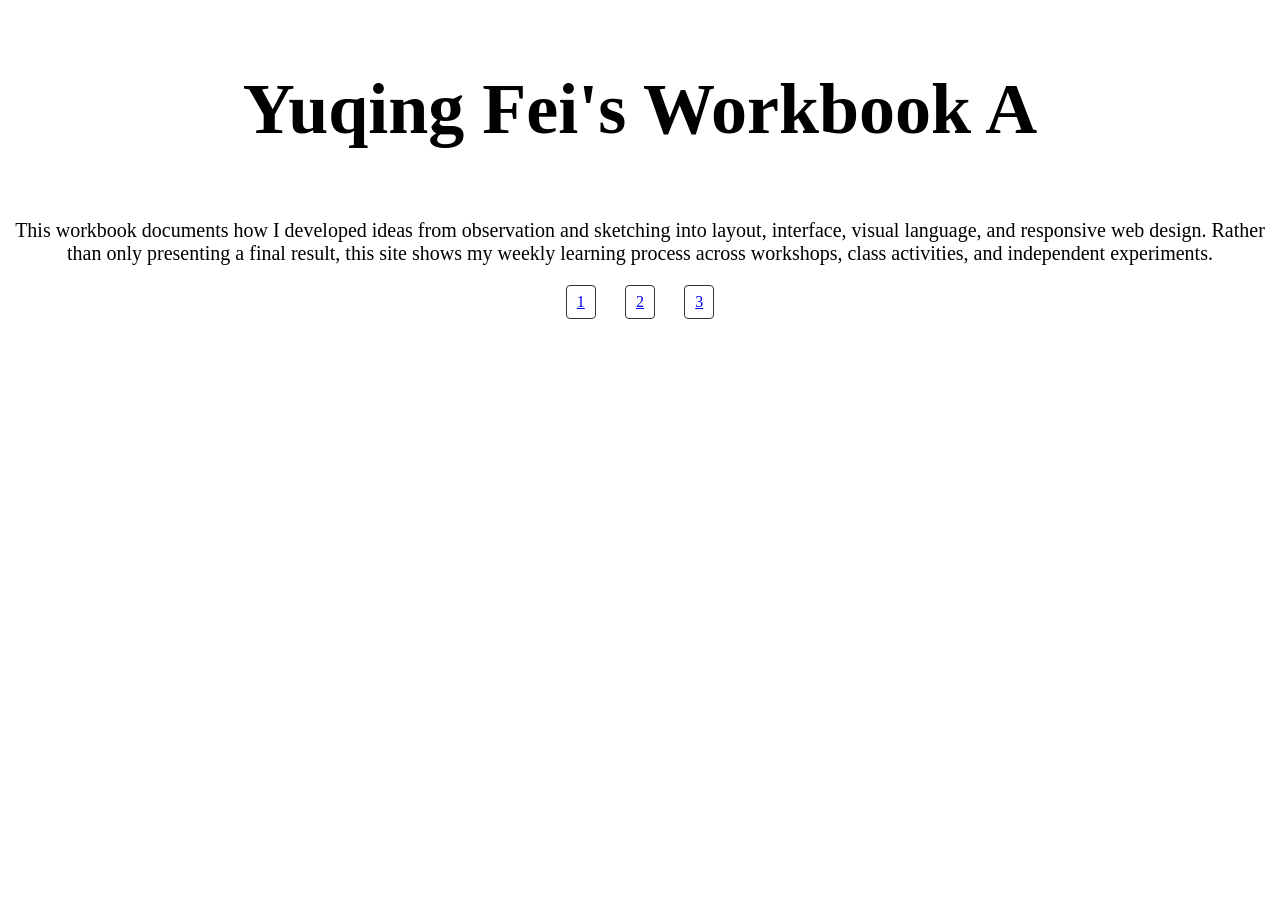
<file: index.html>
<!DOCTYPE html>
<html lang="zh-CN">
<head>
    <meta charset="UTF-8">
    <meta name="viewport" content="width=device-width, initial-scale=1.0">
    <title>yuqingfeiworkbooka</title>
    <link rel="stylesheet" href="css/style.css">
</head>

<body>

    <h1 class="main-title">Yuqing Fei's Workbook A</h1>

    <p class="intro">
        This workbook documents how I developed ideas from observation and sketching into layout, interface, visual language, and responsive web design. Rather than only presenting a final result, this site shows my weekly learning process across workshops, class activities, and independent experiments.
    </p >

    <p>
        <a href="1.html">1</a >
        <a href="2.html">2</a >
        <a href="3.html">3</a >
    </p >


</body>
</html>
</file>
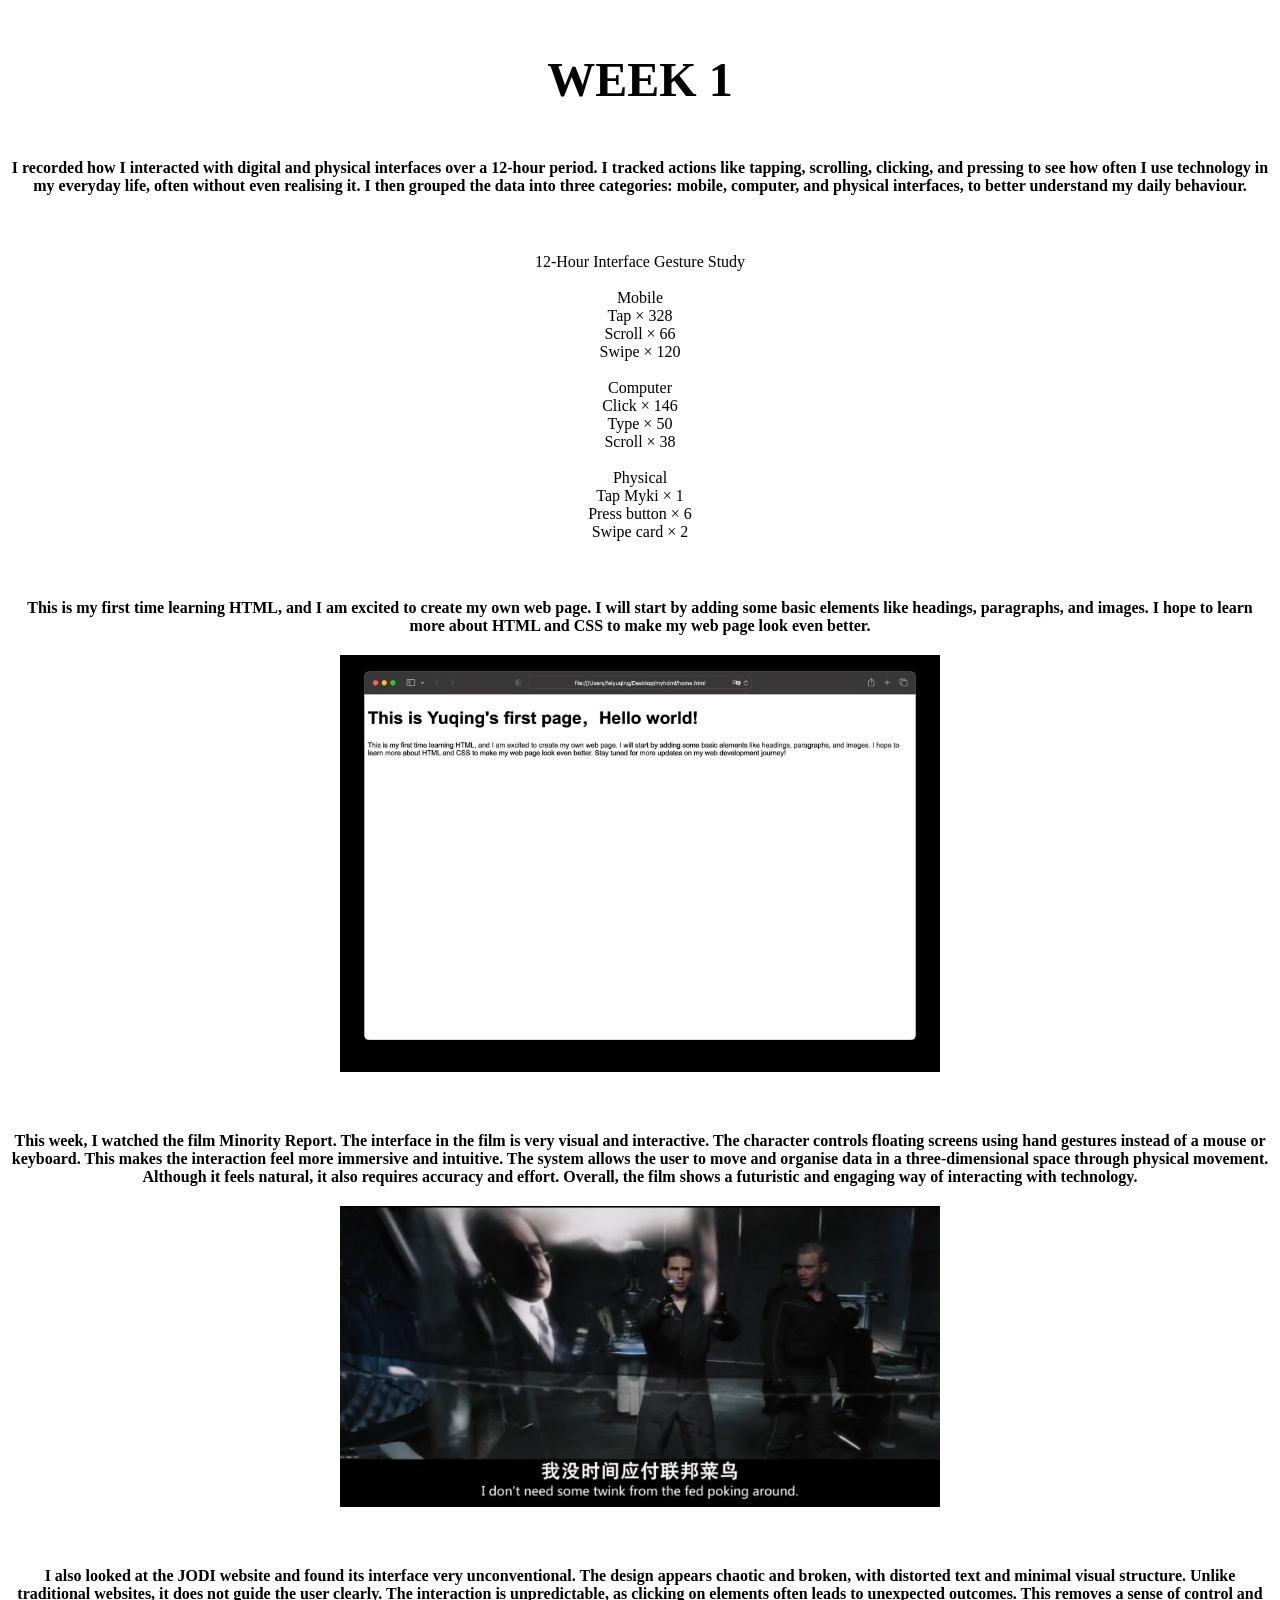
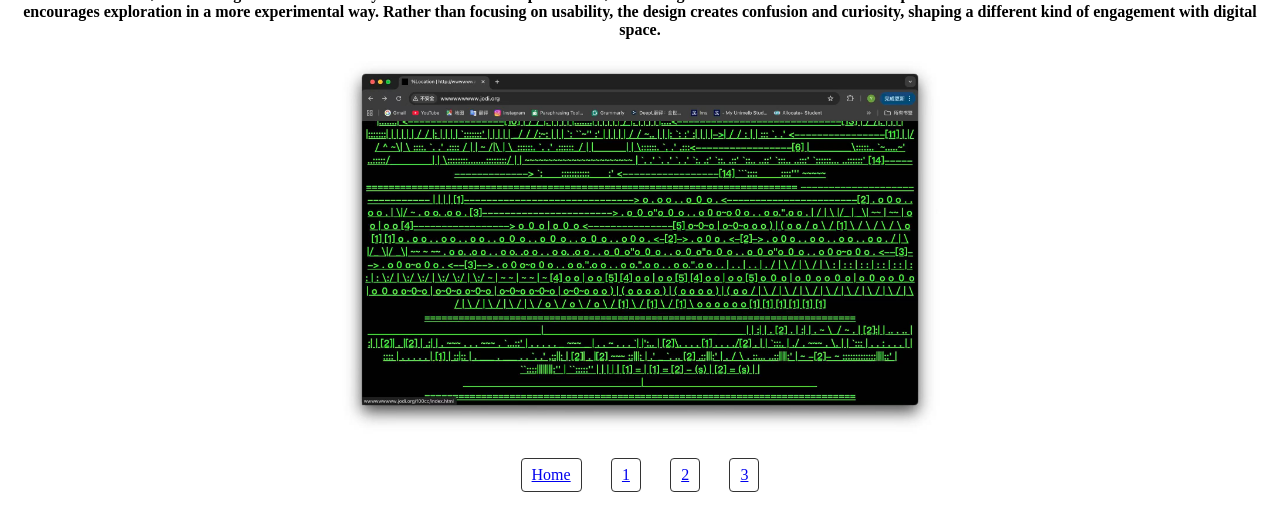
<file: 1.html>
<!doctype html>
<html lang="zh-CN">
<head>
    <meta charset="utf-8">
    <title>1</title>
     <link rel="stylesheet" href="css/style.css">
    <meta name="viewport" content="width=device-width, initial-scale=1.0">   
</head>

<body>

    <h1>WEEK 1</h1>

    <p>
        <strong>I recorded how I interacted with digital and physical interfaces over a 12-hour period. I tracked actions like tapping, scrolling, clicking, and pressing to see how often I use technology in my everyday life, often without even realising it. I then grouped the data into three categories: mobile, computer, and physical interfaces, to better understand my daily behaviour.</strong>
    </p >
<br>
    <p>
        12-Hour Interface Gesture Study <br>
        <br>
            Mobile <br>
            Tap × 328 <br>
            Scroll × 66 <br>
            Swipe × 120 <br>
            <br>
            Computer <br>
            Click × 146 <br>
            Type × 50 <br>
            Scroll × 38 <br>
            <br>
            Physical <br>
            Tap Myki × 1 <br>
            Press button × 6 <br>
            Swipe card × 2 <br>

    </p>
<br>
    <P>
       <strong>This is my first time learning HTML, and I am excited to create my own web page. 
        I will start by adding some basic elements like headings, paragraphs, and images. 
        I hope to learn more about HTML and CSS to make my web page look even better.</strong> <br>
    <p>

<div class="pics">
    <img src="image/pic1.png" alt="img"><br>
</div>

<br>
<br>

    <p><strong>This week, I watched the film Minority Report. The interface in the film is very visual and interactive. The character controls floating screens using hand gestures instead of a mouse or keyboard. This makes the interaction feel more immersive and intuitive.

The system allows the user to move and organise data in a three-dimensional space through physical movement. Although it feels natural, it also requires accuracy and effort.

Overall, the film shows a futuristic and engaging way of interacting with technology.</strong></p>

<div class="pics">
    <img src="image/pic2.png" alt="img">
</div>

<br>
<br>

<p><strong>I also looked at the JODI website and found its interface very unconventional. The design appears chaotic and broken, with distorted text and minimal visual structure. Unlike traditional websites, it does not guide the user clearly.

The interaction is unpredictable, as clicking on elements often leads to unexpected outcomes. This removes a sense of control and encourages exploration in a more experimental way. Rather than focusing on usability, the design creates confusion and curiosity, shaping a different kind of engagement with digital space.</strong></p>

<div class="pics">
    <img src="image/pic3.png" alt="img"><br>
</div>


    <p>
        <a href="index.html">Home</a >
        <a href="1.html">1</a >
        <a href="2.html">2</a >
        <a href="3.html">3</a >
    </p >

</body>
</html>
</file>
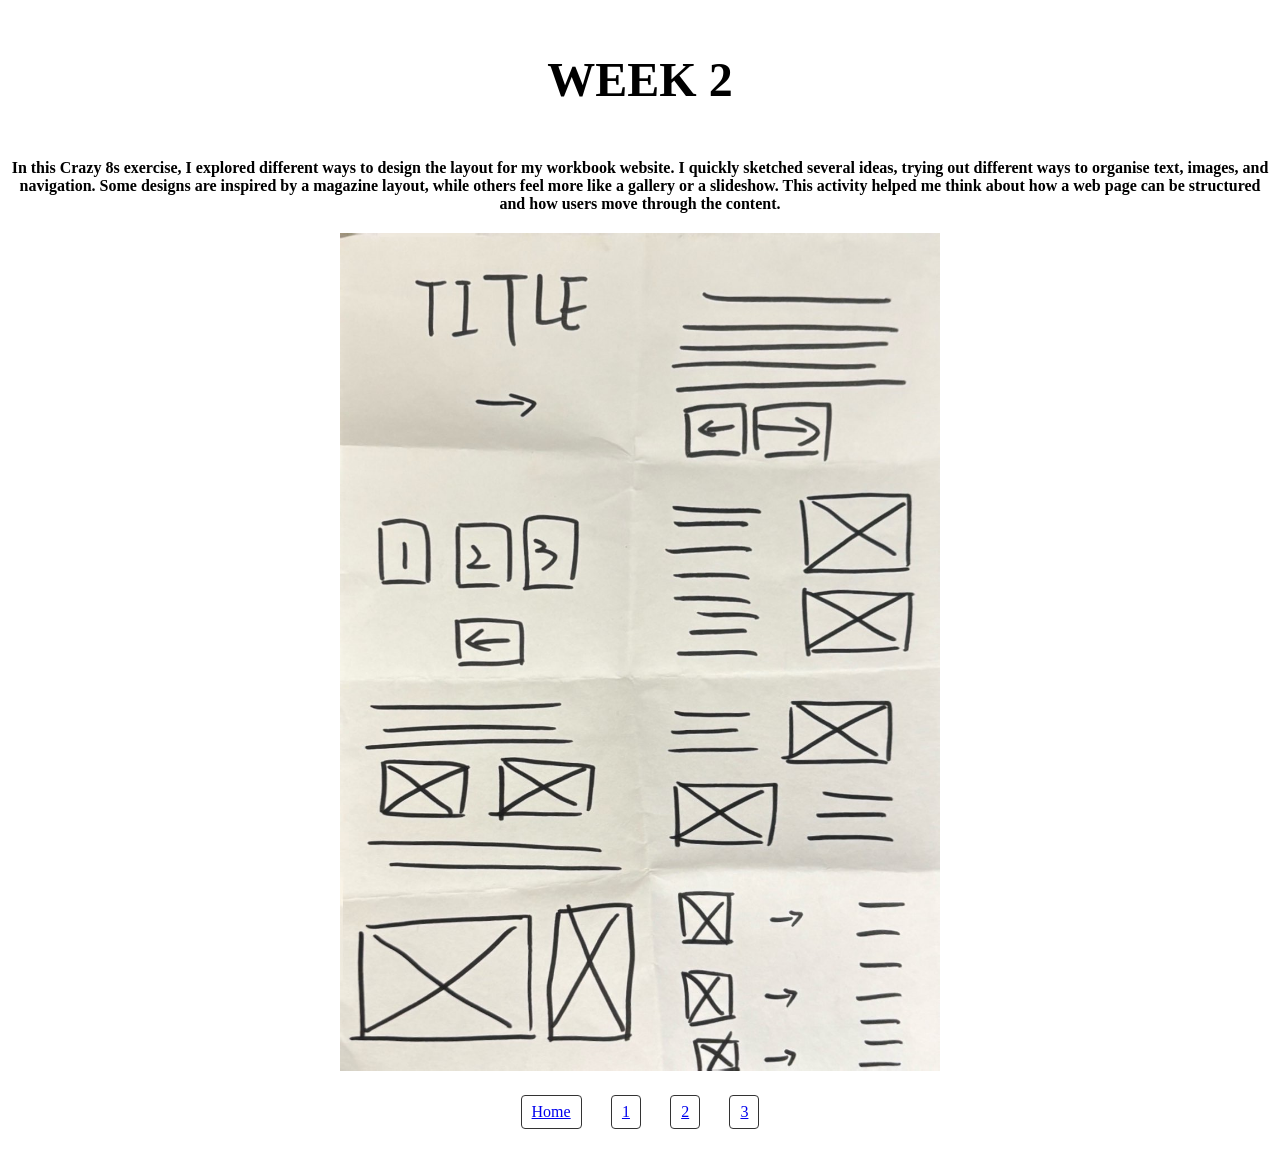
<file: 2.html>
<!doctype html>
<html lang="zh-CN">
<head>
    <meta charset="utf-8">
    <title>1</title>
     <link rel="stylesheet" href="css/style.css">
    <meta name="viewport" content="width=device-width, initial-scale=1.0">
</head>

<body>

    <h1>WEEK 2</h1>

    <p>
        <strong>In this Crazy 8s exercise, I explored different ways to design the layout for my workbook website. I quickly sketched several ideas, trying out different ways to organise text, images, and navigation. Some designs are inspired by a magazine layout, while others feel more like a gallery or a slideshow. This activity helped me think about how a web page can be structured and how users move through the content.</strong>
    </p >

<div class="pics">
    <img src="image/pic4.png" alt="img"><br>
</div>


    <p>
        <a href="index.html">Home</a >
        <a href="1.html">1</a >
        <a href="2.html">2</a >
        <a href="3.html">3</a >
    </p >

</body>
</html>
</file>
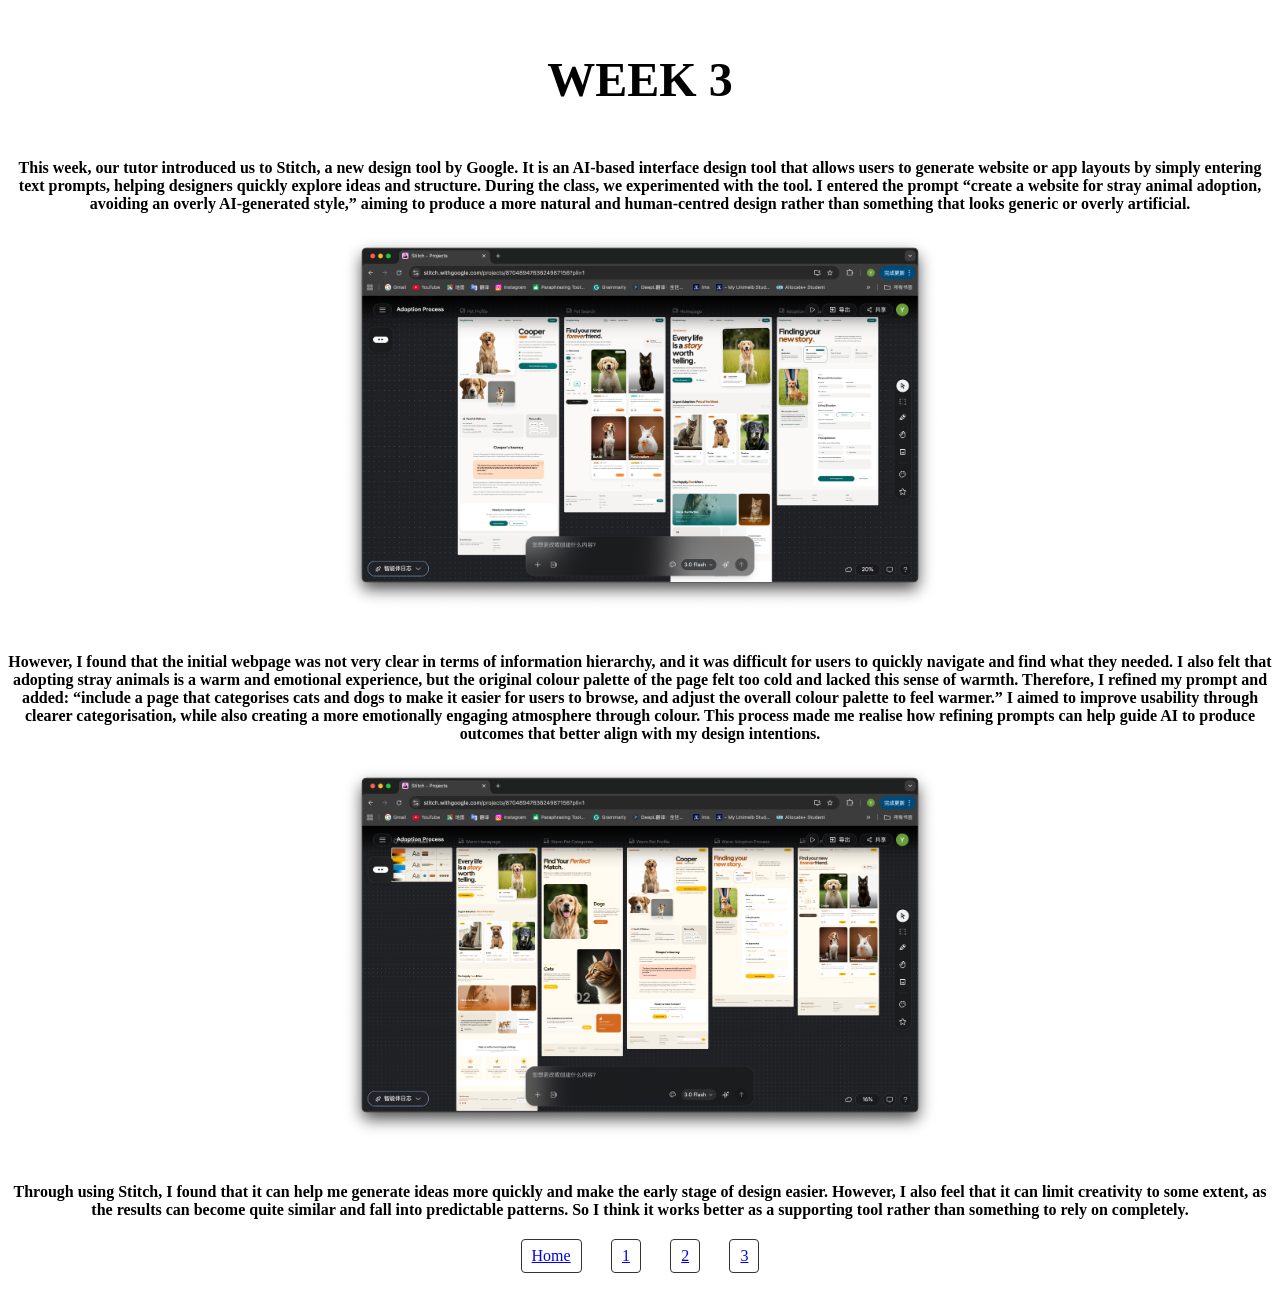
<file: 3.html>
<!doctype html>
<html lang="zh-CN">
<head>
    <meta charset="utf-8">
    <title>1</title>
     <link rel="stylesheet" href="css/style.css">
    <meta name="viewport" content="width=device-width, initial-scale=1.0">
</head>

<body>

    <h1>WEEK 3</h1>

    <p>
        <strong>This week, our tutor introduced us to Stitch, a new design tool by Google. It is an AI-based interface design tool that allows users to generate website or app layouts by simply entering text prompts, helping designers quickly explore ideas and structure.
During the class, we experimented with the tool. I entered the prompt “create a website for stray animal adoption, avoiding an overly AI-generated style,” aiming to produce a more natural and human-centred design rather than something that looks generic or overly artificial.</strong>
    </p >

<div class="pics">
    <img src="image/pic5.png" alt="img"><br>
</div><br>

<p><strong>However, I found that the initial webpage was not very clear in terms of information hierarchy, and it was difficult for users to quickly navigate and find what they needed. I also felt that adopting stray animals is a warm and emotional experience, but the original colour palette of the page felt too cold and lacked this sense of warmth.
Therefore, I refined my prompt and added: “include a page that categorises cats and dogs to make it easier for users to browse, and adjust the overall colour palette to feel warmer.” I aimed to improve usability through clearer categorisation, while also creating a more emotionally engaging atmosphere through colour. This process made me realise how refining prompts can help guide AI to produce outcomes that better align with my design intentions.</strong></p>

<div class="pics">
    <img src="image/pic6.png" alt="img"><br>
</div><br>

<p><strong>Through using Stitch, I found that it can help me generate ideas more quickly and make the early stage of design easier. However, I also feel that it can limit creativity to some extent, as the results can become quite similar and fall into predictable patterns. So I think it works better as a supporting tool rather than something to rely on completely.</strong></p>

    <p>
       <a href="index.html">Home</a >
        <a href="1.html">1</a >
        <a href="2.html">2</a >
        <a href="3.html">3</a >
    </p >

</body>
</html>
</file>
<file: css/style.css>
@charset "utf-8";
/* CSS Document */

.main-title {
    font-size: 72px;
}

.intro {
    font-size: 20px;
}

h1 {
    text-align: center;
    font-size: 48px;
    padding: 20px 0;
}

p {
    margin: 20px auto;
    text-align: center;
    font-size: 16px;
}

a {
    display: inline-block;
    line-height: 2;
    padding: 0 10px;
    margin: 0 1%;
    border: 1px solid #333;
    border-radius: 4px;
}

.pics {
    text-align: center;
}

.pics img {
    width: 600px;
    height: auto;
}
</file>
